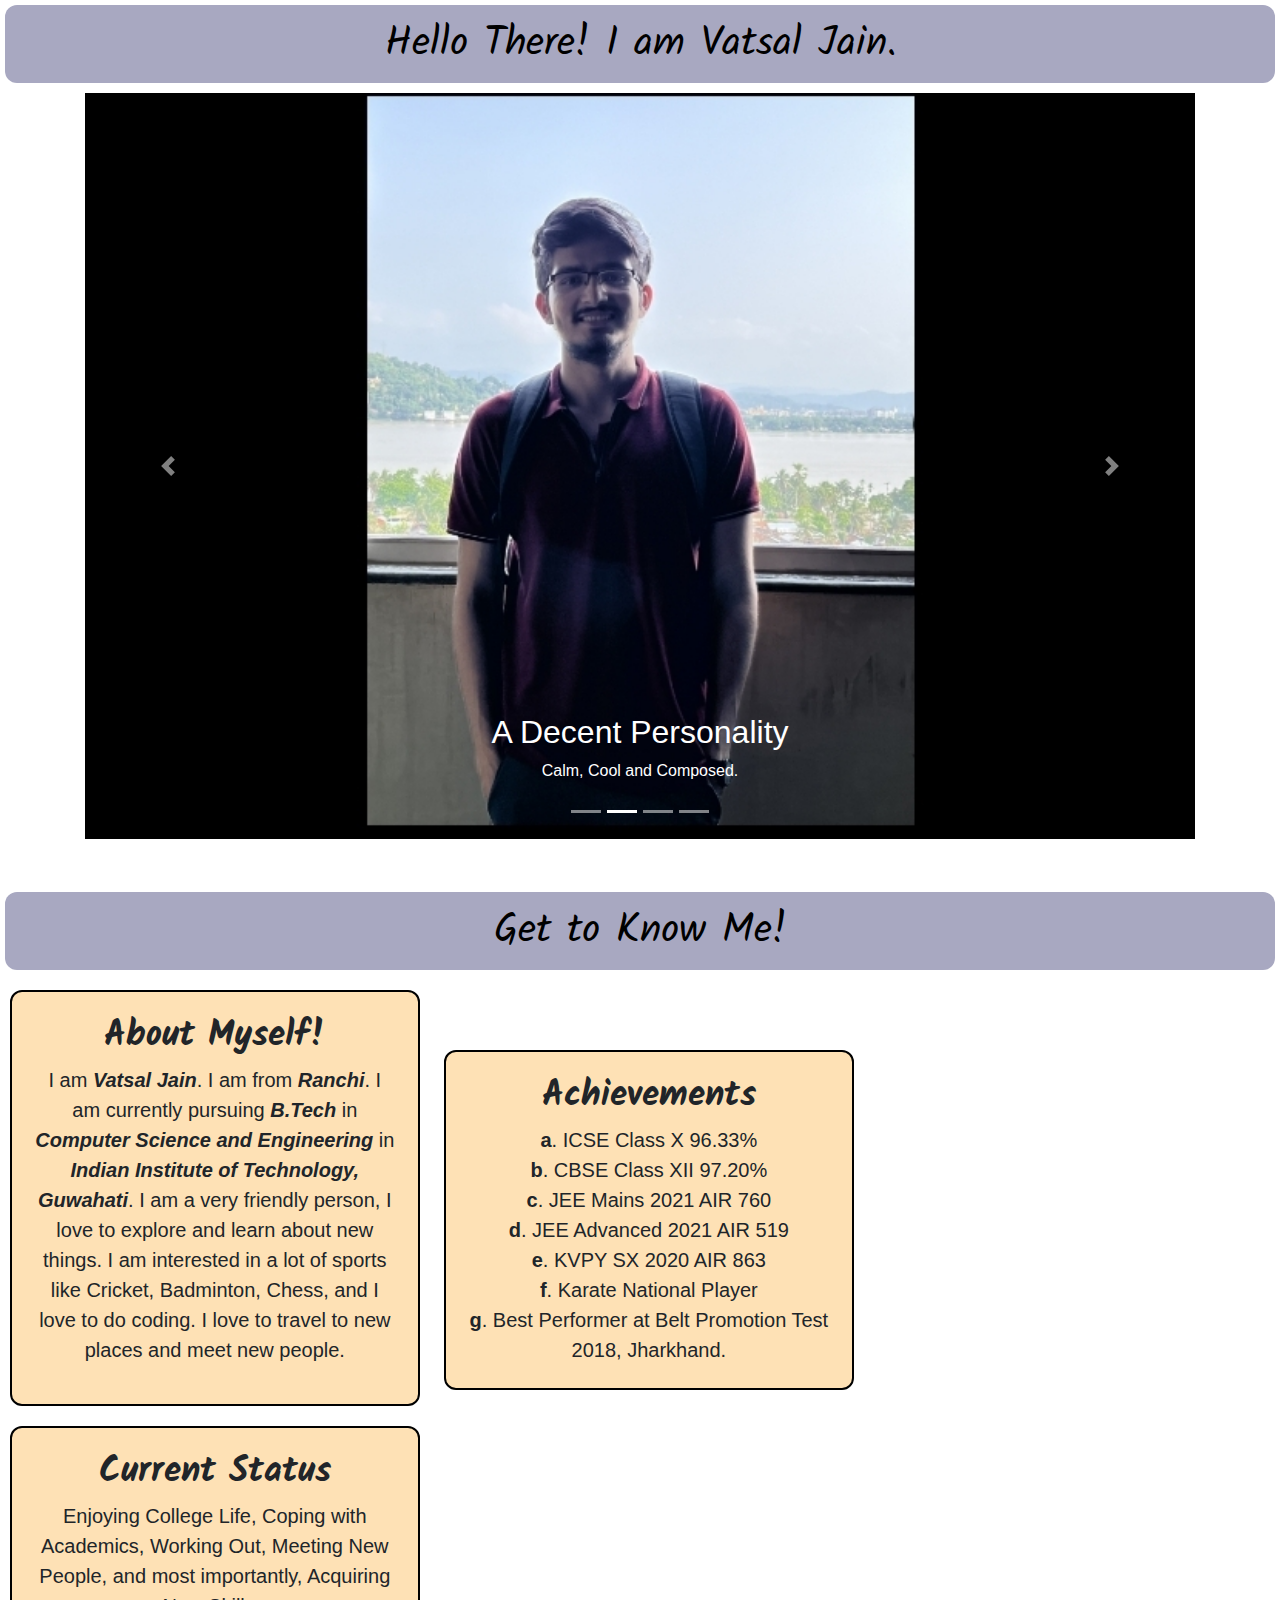
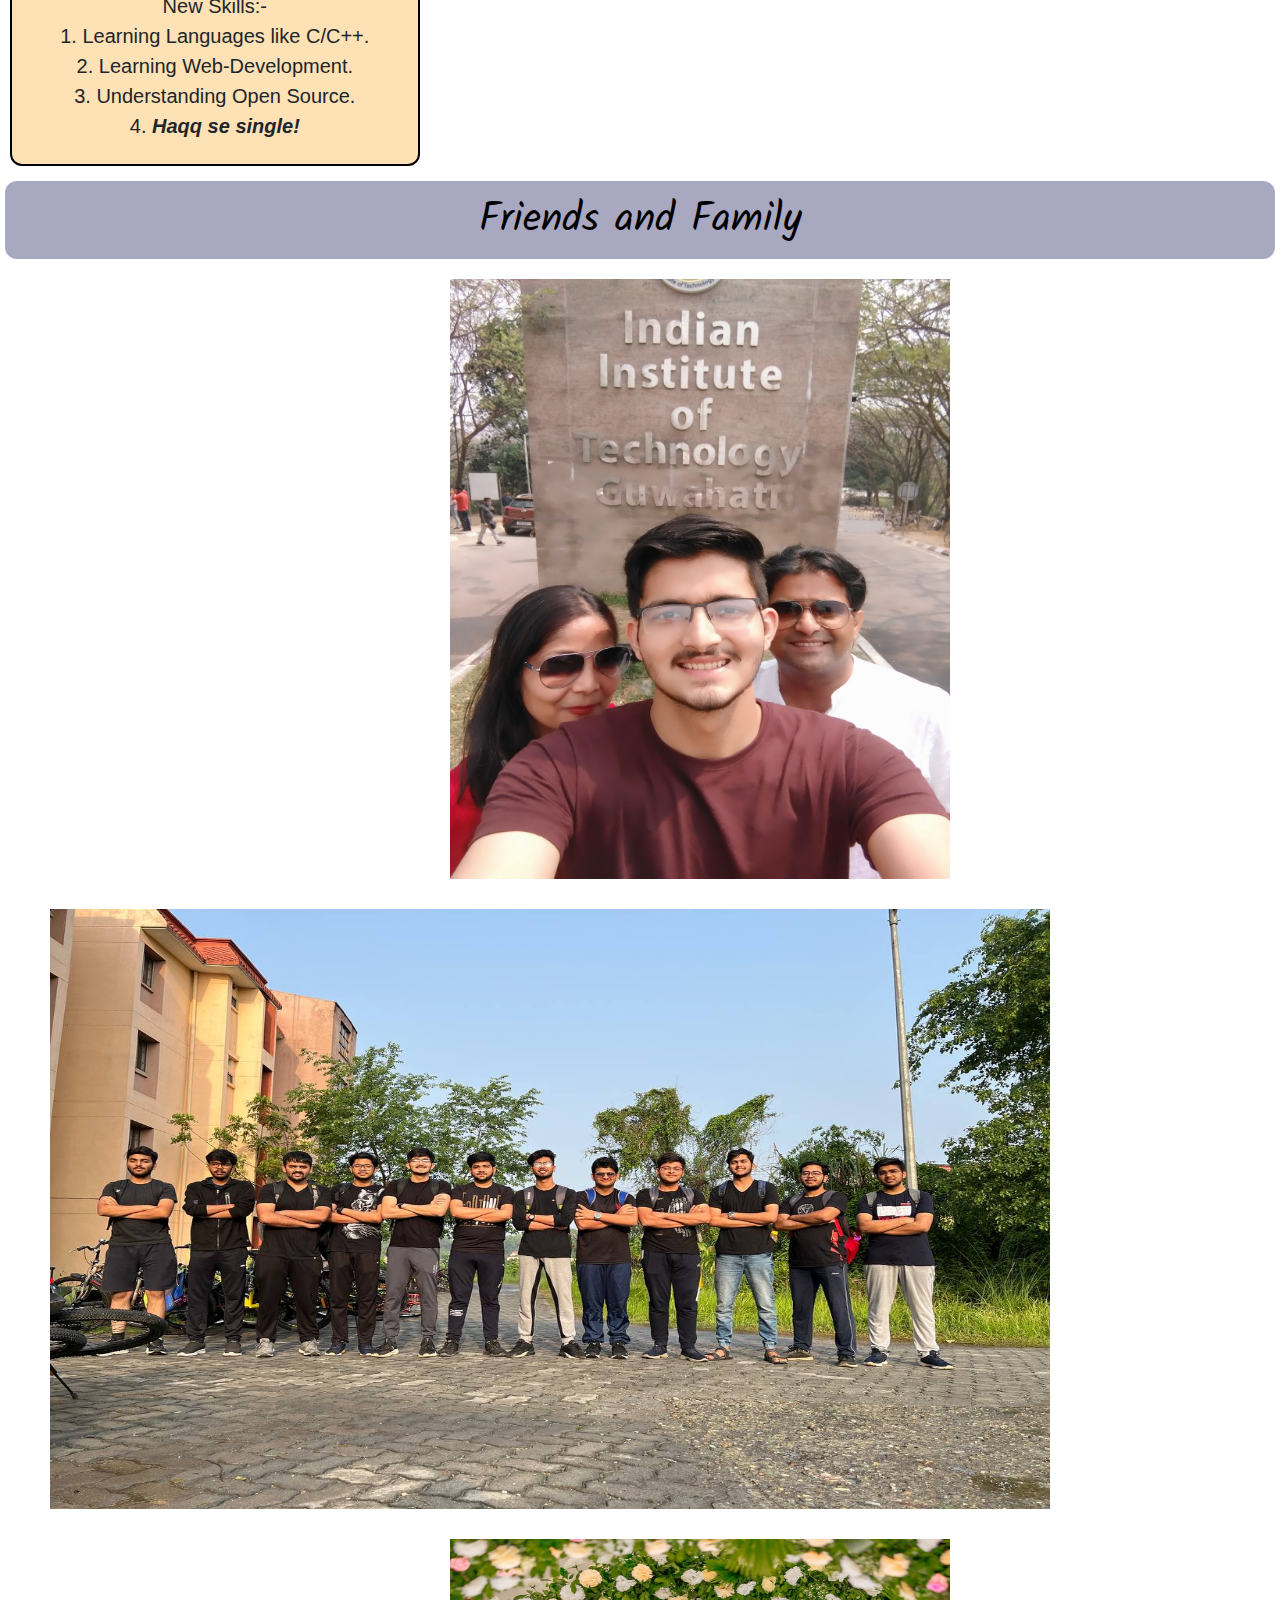
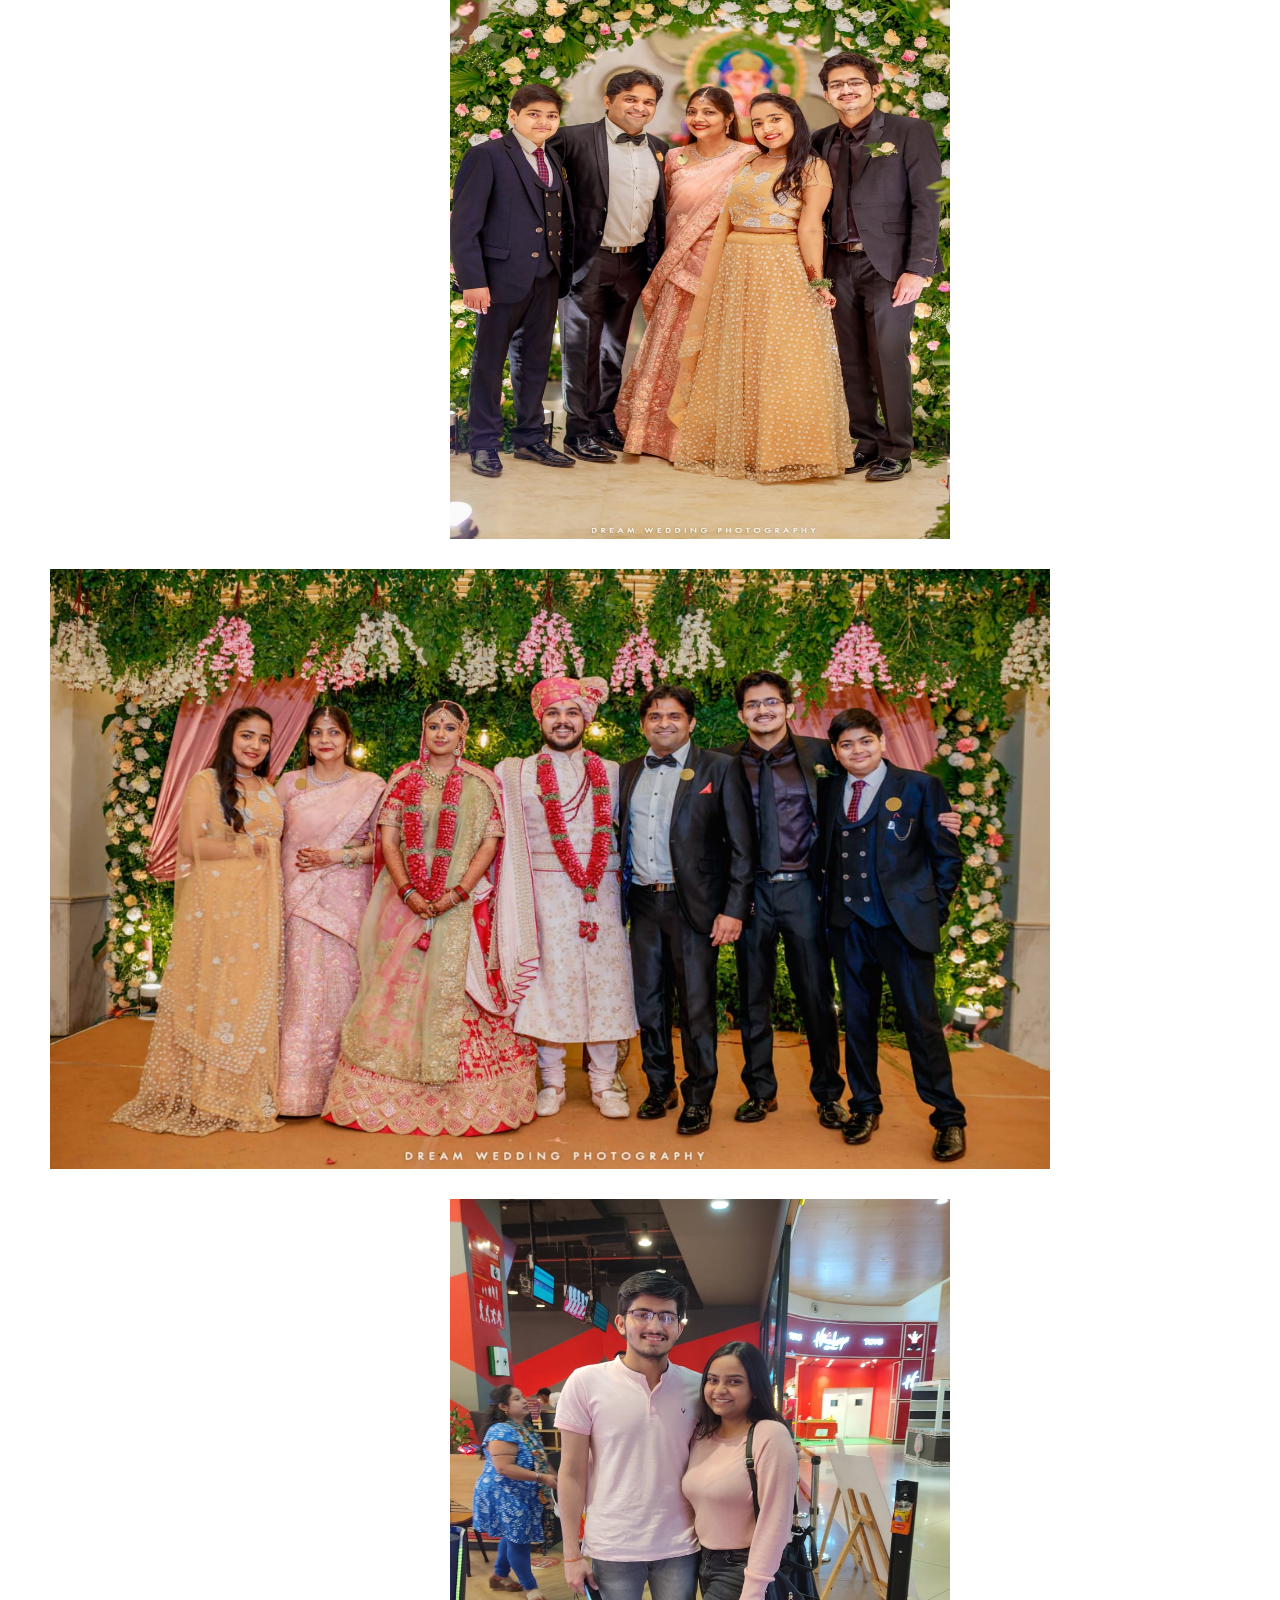
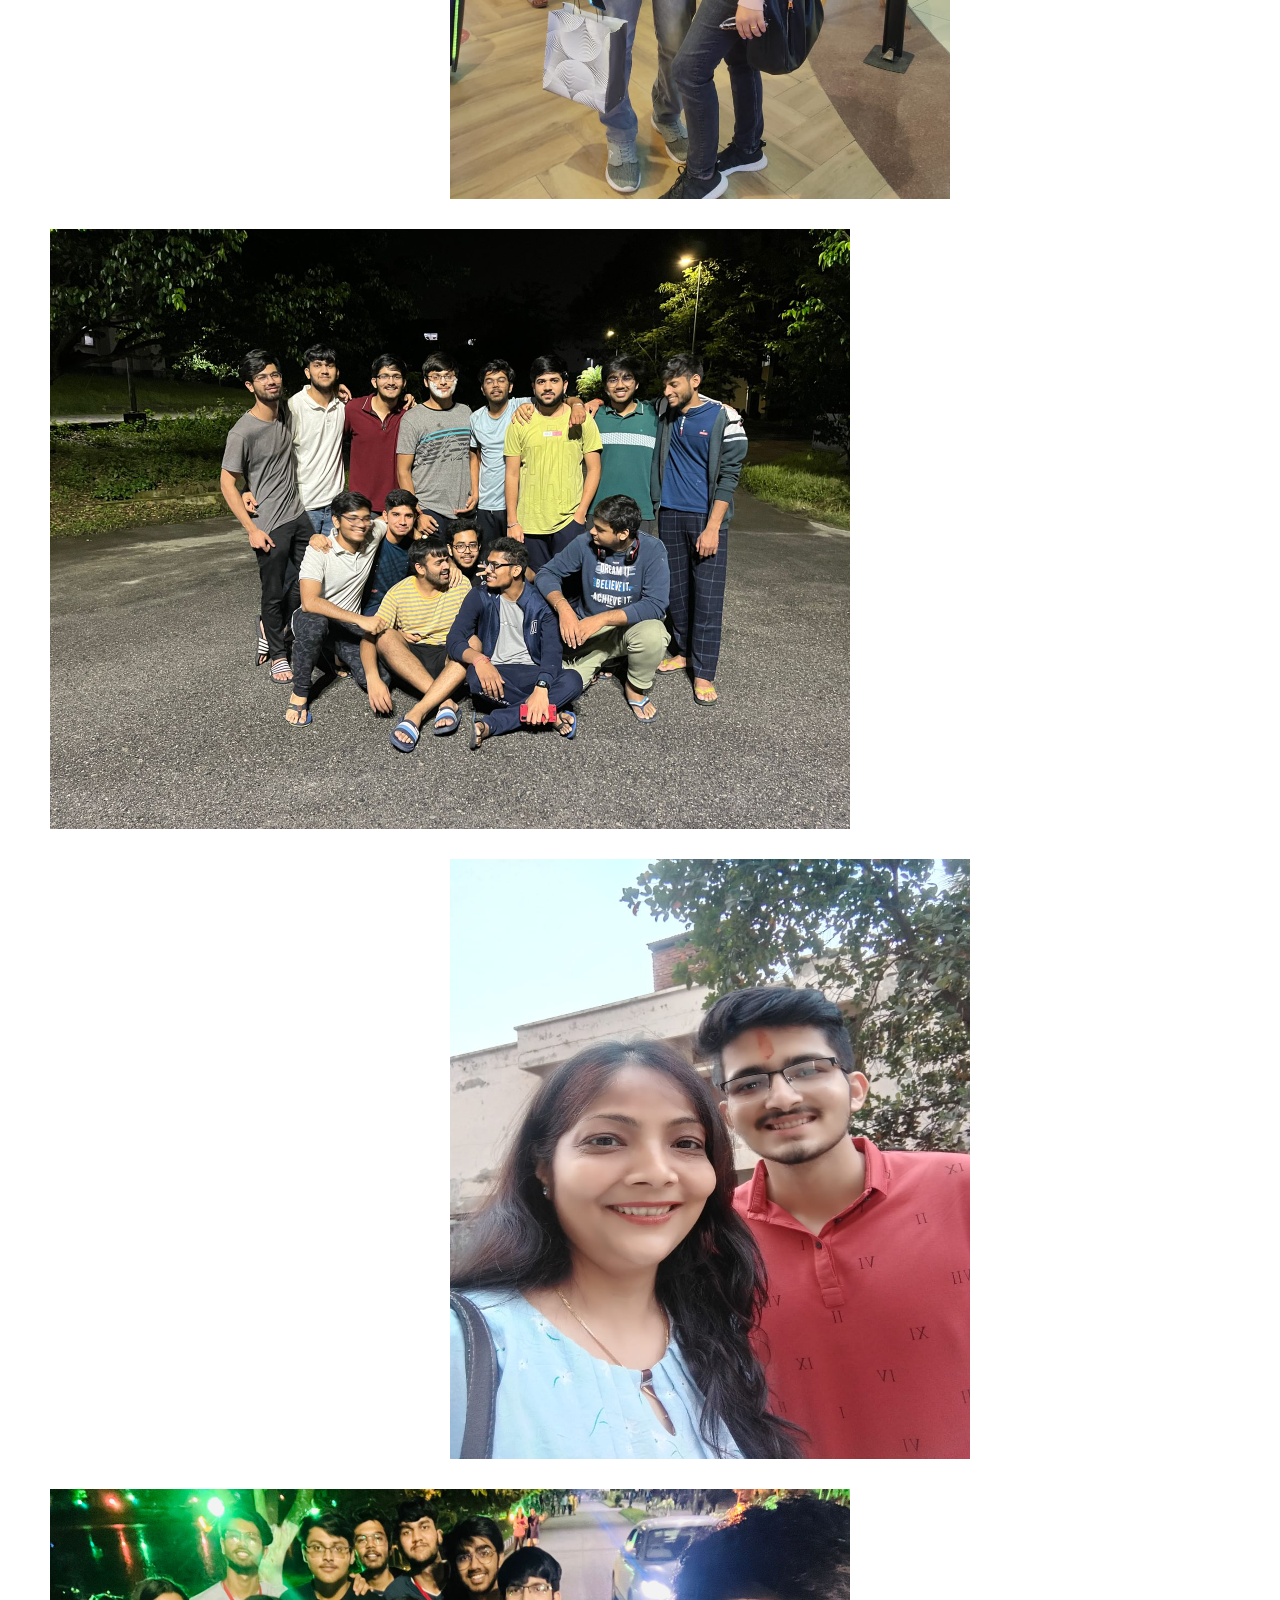
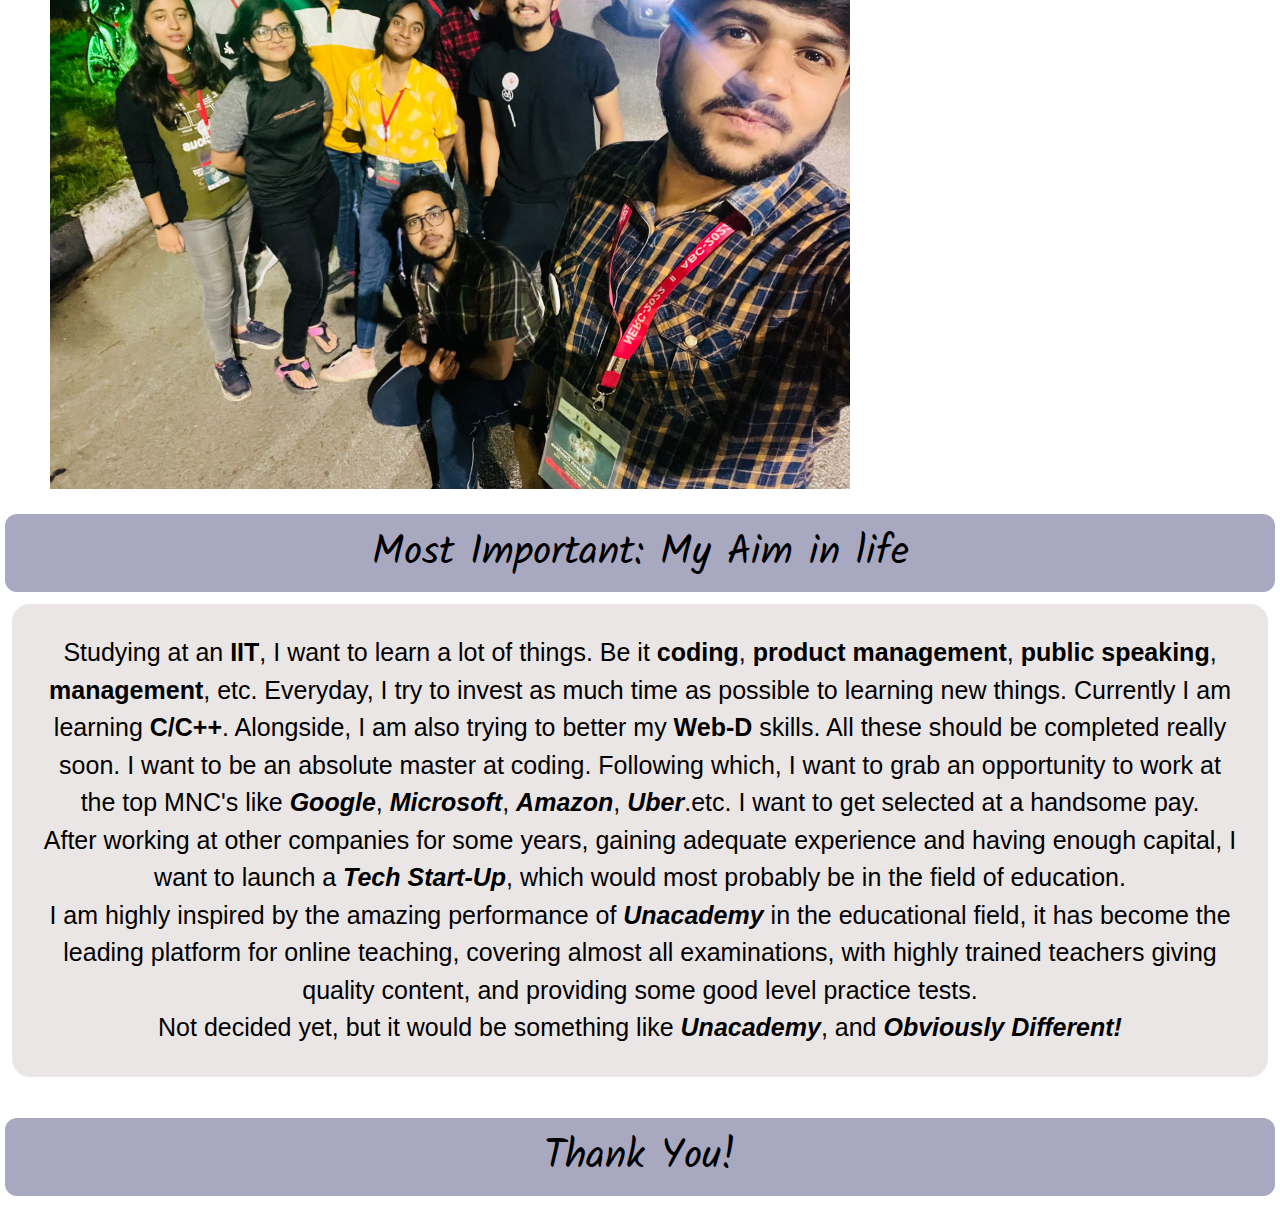
<file: aboutme.html>
<!doctype html>
<html lang="en">

<head>
    <!-- Required meta tags -->
    <meta charset="utf-8">
    <meta name="viewport" content="width=device-width, initial-scale=1, shrink-to-fit=no">

    <!-- Bootstrap CSS -->
    <link rel="stylesheet" href="https://cdn.jsdelivr.net/npm/bootstrap@4.0.0/dist/css/bootstrap.min.css"
        integrity="sha384-Gn5384xqQ1aoWXA+058RXPxPg6fy4IWvTNh0E263XmFcJlSAwiGgFAW/dAiS6JXm" crossorigin="anonymous">
    <link rel="preconnect" href="https://fonts.googleapis.com">
    <link rel="preconnect" href="https://fonts.gstatic.com" crossorigin>
    <link href="https://fonts.googleapis.com/css2?family=Kalam&display=swap" rel="stylesheet">
    <link rel="stylesheet" href="tal.css">

    <title>ABOUT ME!</title>
</head>

<body>
    <h1>Hello There! I am Vatsal Jain.</h1>
    <!-- copying carousel code from a previously created website! -->

    <div class="container">
        <div class="bd-example">
            <div id="carouselExampleCaptions" class="carousel slide carousel-fade" data-ride="carousel">
                <ol class="carousel-indicators">
                    <li data-target="#carouselExampleCaptions" data-slide-to="0" class=""></li>
                    <li data-target="#carouselExampleCaptions" data-slide-to="1" class="active"></li>
                    <li data-target="#carouselExampleCaptions" data-slide-to="2"></li>
                    <li data-target="#carouselExampleCaptions" data-slide-to="3"></li>
                </ol>
                <div class="carousel-inner">
                    <div class="carousel-item">
                        <img src="zerotoone.jpg" class="d-block w-100" alt="...">
                        <div class="carousel-caption d-none d-md-block">
                            <h2>Future Entrepreneur</h2>
                            <p>First Vatsal Jain in Making</p>
                        </div>
                    </div>
                    <div class="carousel-item active">
                        <img src="soolo.jpg" class="d-block w-100" alt="...">
                        <div class="carousel-caption d-none d-md-block">
                            <h2>A Decent Personality</h2>
                            <p>Calm, Cool and Composed.</p>

                        </div>
                    </div>
                    <div class="carousel-item">
                        <img src="soloo1.jpg" class="d-block w-100" alt="...">
                        <div class="carousel-caption d-none d-md-block">
                            <h2 class="intro2">Festivalgoer</h2>
                            <p class="intro2">Fun to be with.</p>

                        </div>
                    </div>
                    <div class="carousel-item">
                        <img src="shoulder.jpg" class="d-block w-100" alt="...">
                        <div class="carousel-caption d-none d-md-block">
                            <h2>A Fitness Freak</h2>
                            <p>No Flex Intended!</p>

                        </div>
                    </div>
                </div>
                <a class="carousel-control-prev" href="#carouselExampleCaptions" role="button" data-slide="prev">
                    <span class="carousel-control-prev-icon" aria-hidden="true"></span>
                    <span class="sr-only">Previous</span>
                </a>
                <a class="carousel-control-next" href="#carouselExampleCaptions" role="button" data-slide="next">
                    <span class="carousel-control-next-icon" aria-hidden="true"></span>
                    <span class="sr-only">Next</span>
                </a>
            </div>
        </div>
    </div> <br><br>
    <h1>Get to Know Me!</h1>
    <div class="cont">
        <div class="box">
            <div class="heading">
                <h3>About Myself!</h3>
                <p id="aboutmyself">
                    I am <strong><em>Vatsal Jain</em></strong>. I am from <strong><em>Ranchi</em></strong>. I am
                    currently pursuing <strong><em>B.Tech</em></strong> in <strong><em>Computer Science and
                            Engineering</em></strong> in <strong><em>Indian Institute of Technology,
                            Guwahati</em></strong>. I am a very friendly person, I love to explore and learn about new
                    things. I am interested in a lot of sports like Cricket, Badminton, Chess, and I love to do coding.
                    I love to travel to new places and meet new people.
                </p>
            </div>
        </div>

        <div class="box">
            <div class="heading">
                <h3>Achievements</h3>
                <b>a</b>. ICSE Class X 96.33% <br>
                <b>b</b>. CBSE Class XII 97.20% <br>
                <b>c</b>. JEE Mains 2021 AIR 760 <br>
                <b>d</b>. JEE Advanced 2021 AIR 519 <br>
                <b>e</b>. KVPY SX 2020 AIR 863 <br>
                <b>f</b>. Karate National Player <br>
                <b>g</b>. Best Performer at Belt Promotion Test 2018, Jharkhand.

            </div>
        </div>

        <div class="box">
            <div class="heading">
                <h3>Current Status</h3>
                Enjoying College Life, Coping with Academics, Working Out, Meeting New People, and most importantly,
                Acquiring New Skills:- <br>
                1. Learning Languages like C/C++. <br>
                2. Learning Web-Development. <br>
                3. Understanding Open Source. <br>
                4. <b><em>Haqq se single!</em></b>
            </div>
        </div>
    </div>
    <h1>Friends and Family</h1>
    <div class="imager">
        <div class="im1"><img src="momdadgate1.jpg" alt="" width="500" height="600"></div>
        <div class="im"><img src="army.jpg" alt="" width="1000" height="600"></div>
        <div class="im1"><img src="wedding5.jpg" alt="" width="500" height="600"></div>
        <div class="im"><img src="weddingonstage.jpg" alt="" width="1000" height="600"></div>
        <div class="im1"><img src="siddhi.jpg" alt="" width="500" height="600"></div>
        <div class="im"><img src="jbbday.jpg" alt="" width="800" height="600"></div>
        <div class="im1"><img src="mom.jpg" alt="" width="520" height="600"></div>
        <div class="im"><img src="gang.jpg" alt="" width="800" height="600"></div>
    </div>

    <h1>Most Important: My Aim in life</h1>
    <p class="aim">
        Studying at an <strong>IIT</strong>, I want to learn a lot of things. Be it <strong>coding</strong>,
        <strong>product management</strong>, <strong>public speaking</strong>,
        <strong>management</strong>, etc. Everyday, I try to invest as much time as possible to learning new things.
        Currently I am
        learning <strong>C/C++</strong>. Alongside, I am also trying to better my <strong>Web-D</strong> skills. All
        these should be
        completed really
        soon. I want to be an absolute master at coding. Following which, I want to grab an opportunity to work at the
        top MNC's like <strong><em>Google</em></strong>, <strong><em>Microsoft</em></strong>, <b><i>Amazon</i></b>,
        <b><i>Uber</i></b>.etc. I want to get selected at a handsome pay. <br>
        After working at other companies for some years, gaining adequate experience and having enough capital, I want
        to launch a <b><i>Tech Start-Up</i></b>, which would most probably be in the field of education. <br>
        I am highly inspired by the amazing performance of <strong><em>Unacademy</em></strong> in the educational field,
        it has become the leading
        platform for online teaching, covering almost all examinations, with highly trained teachers giving quality
        content, and providing some good level practice tests. <br>
        Not decided yet, but it would be something like <strong><em>Unacademy</em></strong>, and <strong><em>Obviously
                Different!</em></strong>
    </p>
    <br>
    <h1>Thank You!</h1>
    <!-- Optional JavaScript -->
    <!-- jQuery first, then Popper.js, then Bootstrap JS -->
    <script src="https://code.jquery.com/jquery-3.2.1.slim.min.js"
        integrity="sha384-KJ3o2DKtIkvYIK3UENzmM7KCkRr/rE9/Qpg6aAZGJwFDMVNA/GpGFF93hXpG5KkN"
        crossorigin="anonymous"></script>
    <script src="https://cdn.jsdelivr.net/npm/popper.js@1.12.9/dist/umd/popper.min.js"
        integrity="sha384-ApNbgh9B+Y1QKtv3Rn7W3mgPxhU9K/ScQsAP7hUibX39j7fakFPskvXusvfa0b4Q"
        crossorigin="anonymous"></script>
    <script src="https://cdn.jsdelivr.net/npm/bootstrap@4.0.0/dist/js/bootstrap.min.js"
        integrity="sha384-JZR6Spejh4U02d8jOt6vLEHfe/JQGiRRSQQxSfFWpi1MquVdAyjUar5+76PVCmYl"
        crossorigin="anonymous"></script>
</body>

</html>
</file>
<file: tal.css>
h1 {
    font-family: 'Kalam', cursive;
    background-color: #a8a8c1;
    color: black;
    text-align: center;
    padding: 15px;
    margin: 5px;
    border-radius: 12px;
    margin-bottom: 10px;
}

.intro2 {
    color: red;
}

.box {
    border: 2px solid black;
    border-radius: 12px;
    background-color: rgb(254 225 181);
    margin: 5px;
    padding: 23px;
    display: inline-block;
    width: 32%;
    box-sizing: border-box;
    text-align: center;
    font-size: 20px;
    margin: 10px;
}

h3 {
    font-size: 35px;
    font-weight: bold;
    font-family: 'Kalam', cursive;
}

.im {
    margin: 10px 0px 20px 50px;
    display: inline-block;
    box-sizing: border-box;
}

.im1 {
    margin: 10px 0px 20px 450px;
    display: inline-block;
    box-sizing: border-box;
}

.aim {
    margin: 10px;
    border: 2px solid white;
    background-color: #ebe6e6;
    font-size: 25px;
    color: black;
    padding: 30px;
    text-align: center;
    border-radius: 20px;
}
</file>
